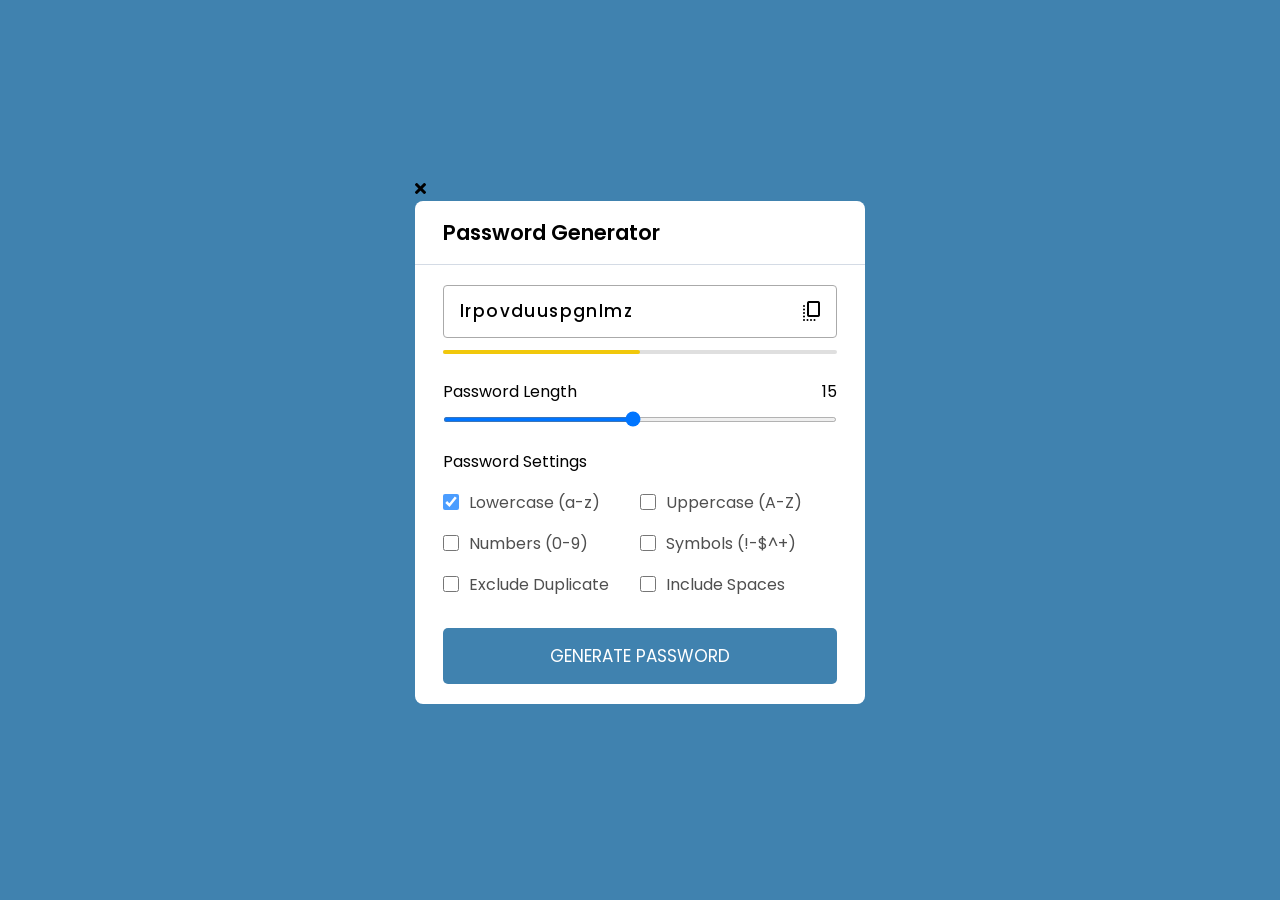
<file: design/password.html>
<!DOCTYPE html>
<html lang="en">
<head>
    <meta charset="UTF-8">
    <meta http-equiv="X-UA-Compatible" content="IE=edge">
    <meta name="viewport" content="width=device-width, initial-scale=1.0">
    <title>Password Manager</title>
    <link rel="stylesheet" href="style1.css">
    <link rel="stylesheet" href="https://cdnjs.cloudflare.com/ajax/libs/font-awesome/5.15.3/css/all.min.css">
     <!-- Google Icon Link for Icons -->
    <link rel="stylesheet" href="https://fonts.googleapis.com/css2?family=Material+Symbols+Rounded:opsz,wght,FILL,GRAD@20..48,100..700,0..1,-50..200">
    <script src="script.js" defer></script>

</head>
<body>
     <!-- password generator modal -->
     <div class="modals-wrapper">
      <span id="close-modal" title="close"><i class="fa fa-times" aria-hidden="true"></i></span>
        <div class="modal" id="password-generator-modal">
            <div class="container">
                <h2>Password Generator</h2>
                <div class="wrapper">
                  <div class="input-box">
                    <input type="text" disabled>
                    <span class="material-symbols-rounded">copy_all</span>
                  </div>
                  <div class="pass-indicator"></div>
                  <div class="pass-length">
                    <div class="details">
                      <label class="title">Password Length</label>
                      <span></span>
                    </div>
                    <input type="range" min="1" max="30" value="15" step="1">
                  </div>
                  <div class="pass-settings">
                    <label class="title">Password Settings</label>
                    <ul class="options">
                      <li class="option">
                        <input type="checkbox" id="lowercase" checked>
                        <label for="lowercase">Lowercase (a-z)</label>
                      </li>
                      <li class="option">
                        <input type="checkbox" id="uppercase">
                        <label for="uppercase">Uppercase (A-Z)</label>
                      </li>
                      <li class="option">
                        <input type="checkbox" id="numbers">
                        <label for="numbers">Numbers (0-9)</label>
                      </li>
                      <li class="option">
                        <input type="checkbox" id="symbols">
                        <label for="symbols">Symbols (!-$^+)</label>
                      </li>
                      <li class="option">
                        <input type="checkbox" id="exc-duplicate">
                        <label for="exc-duplicate">Exclude Duplicate</label>
                      </li>
                      <li class="option">
                        <input type="checkbox" id="spaces">
                        <label for="spaces">Include Spaces</label>
                      </li>
                    </ul>
                  </div>
                  <button class="generate-btn">Generate Password</button>
                </div>
              </div>
              
         
</body>
</html>
</file>
<file: design/style1.css>
/* Import Google font - Poppins */
@import url('https://fonts.googleapis.com/css2?family=Poppins:wght@400;500;600&display=swap');
*{
  margin: 0;
  padding: 0;
  box-sizing: border-box;
  font-family: 'Poppins', sans-serif;
}

body{
  display: flex;
  align-items: center;
  justify-content: center;
  min-height: 100vh;
  background: #4082AF;
}
.container{
  width: 450px;
  background: #fff;
  border-radius: 8px;
  
}
.container h2{
  font-weight: 600;
  font-size: 1.31rem;
  padding: 1rem 1.75rem;
  border-bottom: 1px solid #d4dbe5;
}
.wrapper{
  margin: 1.25rem 1.75rem;
}
.wrapper .input-box{
  position: relative;
}
/*###### input pass ####*/
.input-box input{
  width: 100%;
  height: 53px;
  color: #000;
  background: none;
  font-size: 1.06rem;
  font-weight: 500;
  border-radius: 4px;
  letter-spacing: 1.4px;
  border: 1px solid #aaa;
  padding: 0 2.85rem 0 1rem;
}
/* copy */
.input-box span{
  position: absolute;
  right: 13px;
  cursor: pointer;
  line-height: 53px;
  color: #000;
}
.input-box span:hover{
  color: #4082AF!important;
}
.wrapper .pass-indicator{
  width: 100%;
  height: 4px;
  position: relative;
  background: #dfdfdf;
  margin-top: 0.75rem;
  border-radius: 25px;
}
.pass-indicator::before{
  position: absolute;
  content: "";
  height: 100%;
  width: 50%;
  border-radius: inherit;
  transition: width 0.3s ease;
}
/*####قوة الباس #####*/
.pass-indicator#weak::before{
  width: 20%;
  background: #E64A4A;
}
.pass-indicator#medium::before{
  width: 50%;
  background: #f1c80b;
}
.pass-indicator#strong::before{
  width: 100%;
  background: #008037;
}
/*طول الباس */
.wrapper .pass-length{
  margin: 1.56rem 0 1.25rem;
}
.pass-length .details{
  display: flex;
  justify-content: space-between;
}
.pass-length input{
  width: 100%;
  height: 5px;
}
.pass-settings .options{
  display: flex;
  list-style: none;
  flex-wrap: wrap;
  margin-top: 1rem;
}
.pass-settings .options .option{
  display: flex;
  align-items: center;
  margin-bottom: 1rem;
  width: calc(100% / 2);
}
/* خيارات الباس */
.options .option:first-child{
  pointer-events: none;
}
.options .option:first-child input{
  opacity: 0.7;
}
.options .option input{
  height: 16px;
  width: 16px;
  cursor: pointer;
}
.options .option label{
  cursor: pointer;
  color: #4f4f4f;
  padding-left: 0.63rem;
}
/* btn (generate password )*/
.wrapper .generate-btn{
  width: 100%;
  color: #fff;
  border: none;
  outline: none;
  cursor: pointer;
  background: #4082AF;
  font-size: 1.06rem;
  padding: 0.94rem 0;
  border-radius: 5px;
  text-transform: uppercase;
  margin: 0.94rem 0 1.3rem;
}
</file>
